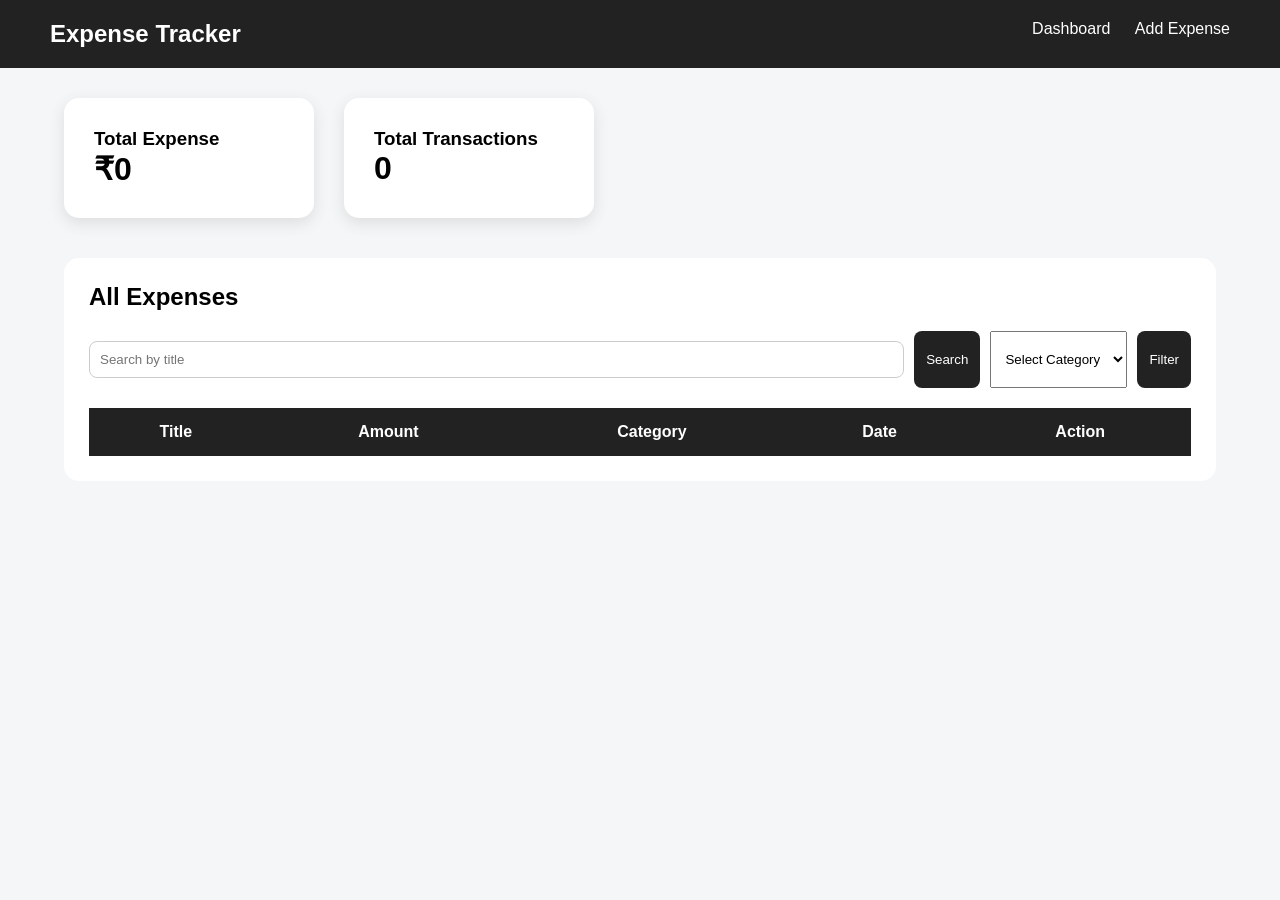
<file: Frontend/index.html>
<!DOCTYPE html>
<html lang="en">

<head>
    <meta charset="UTF-8">
    <title>Expense Tracker</title>
    <link rel="stylesheet" href="css/style.css">
</head>

<body>

<nav>
    <h2>Expense Tracker</h2>

    <div>
        <a href="index.html">Dashboard</a>
        <a href="add-expense.html">Add Expense</a>
    </div>
</nav>


<div class="container">

    <div class="cards">

        <div class="card">
            <h3>Total Expense</h3>
            <h1 id="totalExpense">₹0</h1>
        </div>


        <div class="card">
            <h3>Total Transactions</h3>
            <h1 id="totalTransactions">0</h1>
        </div>

      </div>
        <div class="table-box">
          <h2>All Expenses</h2>
            <div class="filters">
          <input 
              id="searchInput"
              placeholder="Search by title"
          >

          <button onclick="searchExpense()">
              Search
          </button>

          <select id="categoryFilter">

            <option value="">
                Select Category
            </option>

            <option value="Food">
                Food
            </option>

            <option value="Travel">
              Travel
            </option>
            <option value="Other">
              Other
            </option>
          </select>
          <button onclick="filterCategory()">
            Filter
          </button>
        </div>

        <table>

            <thead>
            <tr>
                <th>Title</th>
                <th>Amount</th>
                <th>Category</th>
                <th>Date</th>
                <th>Action</th>
            </tr>
            </thead>


            <tbody id="expenseTable">

            </tbody>

        </table>


    </div>


</div>


<script src="js/dashboard.js"></script>

</body>
</html>
</file>
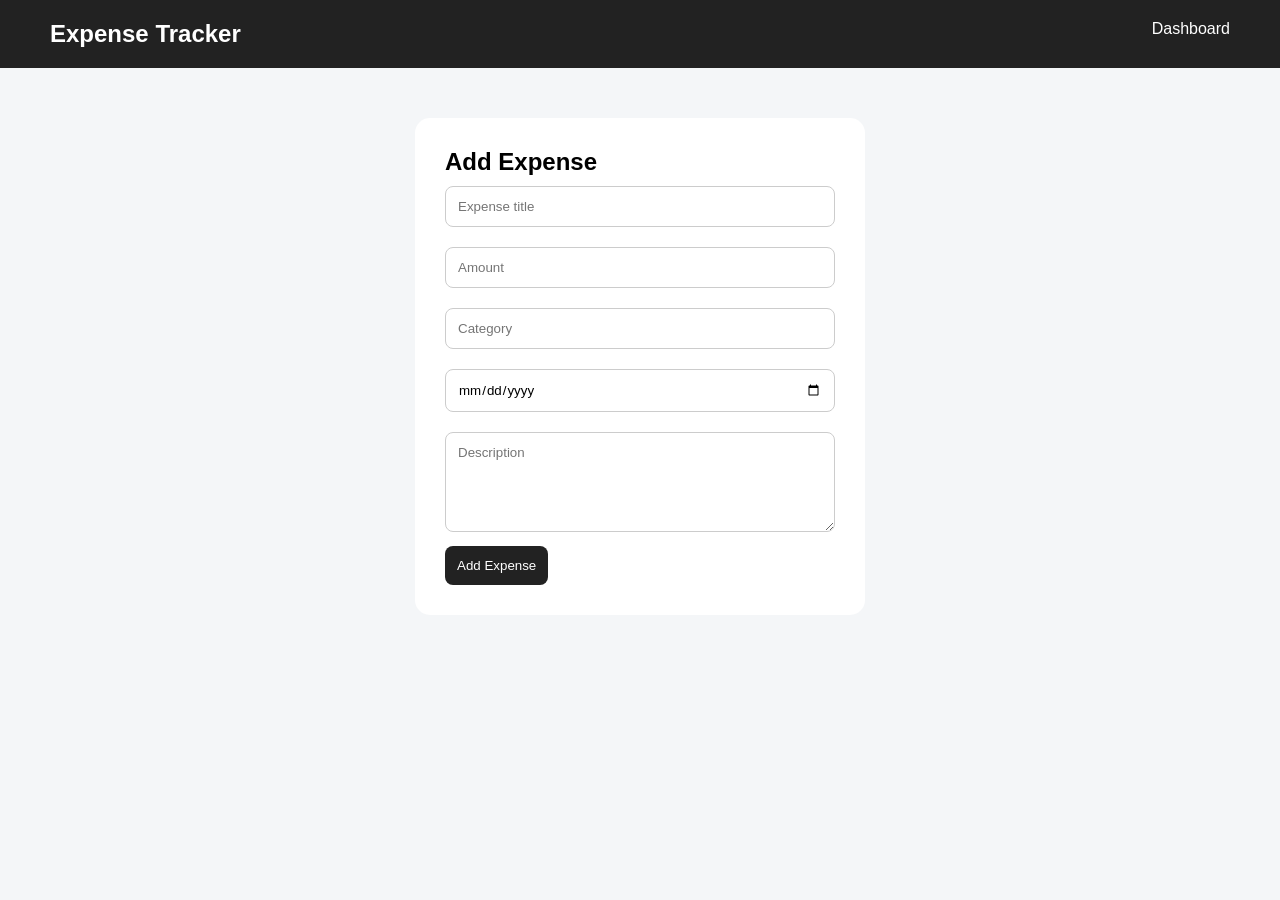
<file: Frontend/add-expense.html>
<!DOCTYPE html>
<html>

<head>

<title>Add Expense</title>

<link rel="stylesheet" href="css/style.css">

</head>


<body>


<nav>

<h2>Expense Tracker</h2>

<div>
<a href="index.html">Dashboard</a>
</div>

</nav>



<div class="form-box">


<h2>Add Expense</h2>


<form id="expenseForm">


<input id="title" placeholder="Expense title" required>


<input id="amount" 
type="number"
placeholder="Amount"
required>


<input id="category"
placeholder="Category"
required>


<input id="expenseDate"
type="date"
required>


<textarea id="description"
placeholder="Description">
</textarea>



<button>
Add Expense
</button>


</form>


</div>


<script src="js/addExpense.js"></script>


</body>

</html>
</file>
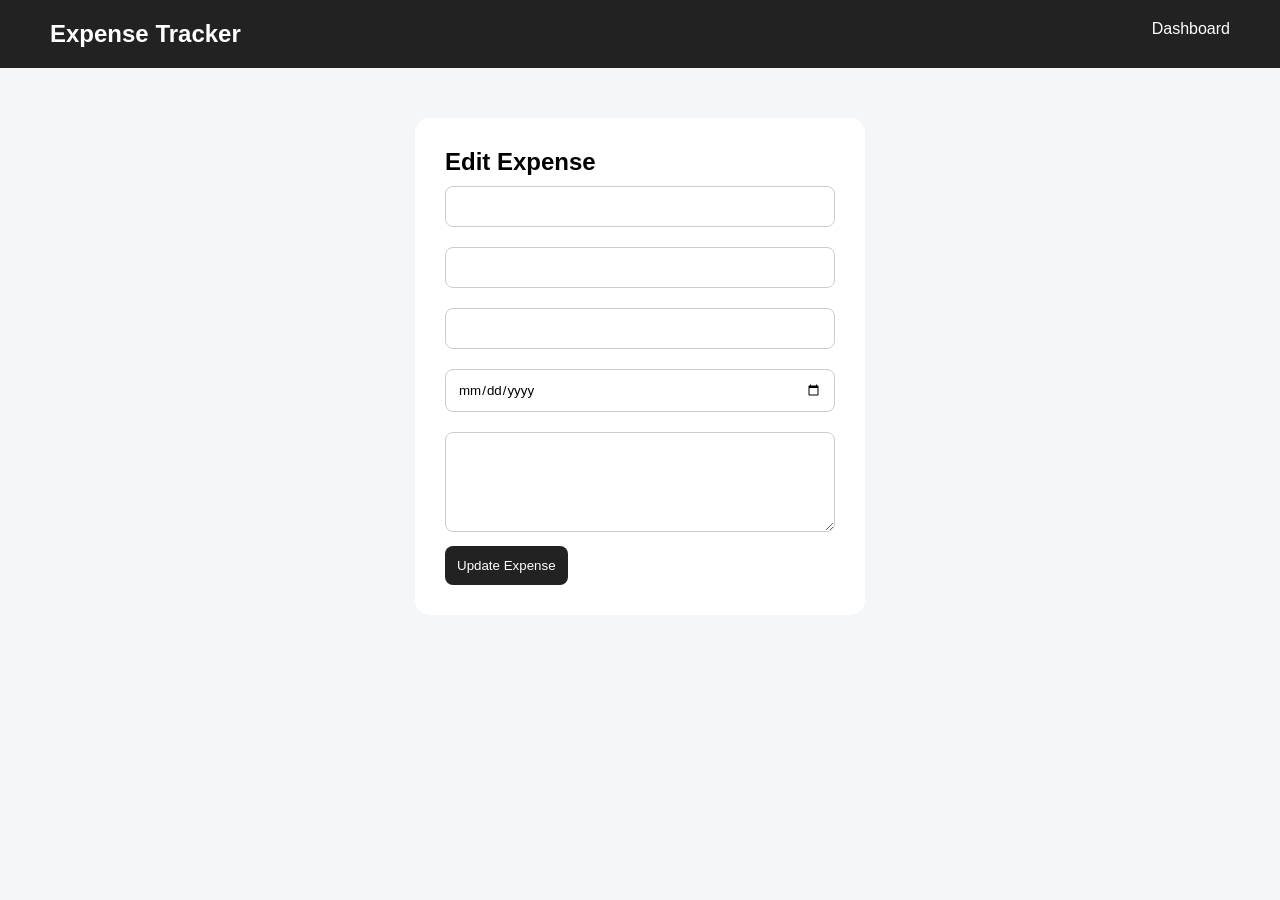
<file: Frontend/edit-expense.html>
<!DOCTYPE html>
<html>

<head>

<title>Edit Expense</title>

<link rel="stylesheet" href="css/style.css">

</head>


<body>


<nav>

<h2>Expense Tracker</h2>

<a href="index.html">
Dashboard
</a>

</nav>



<div class="form-box">


<h2>Edit Expense</h2>


<form id="editForm">


<input id="title" required>


<input id="amount"
type="number"
required>


<input id="category"
required>


<input id="expenseDate"
type="date"
required>


<textarea id="description"></textarea>


<button>
Update Expense
</button>


</form>


</div>


<script src="js/editExpense.js"></script>


</body>

</html>
</file>
<file: Frontend/css/style.css>
*{
    margin:0;
    padding:0;
    box-sizing:border-box;
    font-family:Arial;
}


body{

    background:#f4f6f8;

}


nav{

    background:#222;
    color:white;

    padding:20px 50px;

    display:flex;
    justify-content:space-between;

}


nav a{

    color:white;
    text-decoration:none;

    margin-left:20px;

}



.container{

    width:90%;
    margin:30px auto;

}



.cards{

    display:flex;
    gap:30px;

}



.card{

    background:white;

    padding:30px;

    width:250px;

    border-radius:15px;

    box-shadow:0 5px 15px #ddd;

}



.table-box{

    background:white;

    margin-top:40px;

    padding:25px;

    border-radius:15px;

}



table{

    width:100%;

    margin-top:20px;

    border-collapse:collapse;

}



th{

    background:#222;

    color:white;

}



td,th{

    padding:15px;

    text-align:center;

}



button{

    background:#222;

    color:white;

    border:none;

    padding:12px;

    cursor:pointer;

    border-radius:8px;

}



button:hover{

    opacity:.8;

}



.form-box{

    width:450px;

    background:white;

    margin:50px auto;

    padding:30px;

    border-radius:15px;

}



input,textarea{

    width:100%;

    padding:12px;

    margin:10px 0;

    border:1px solid #ccc;

    border-radius:8px;

}


textarea{

    height:100px;

}
.filters{

margin:20px 0;

display:flex;

gap:10px;

}


.filters input,
.filters select{

padding:10px;

}
</file>
